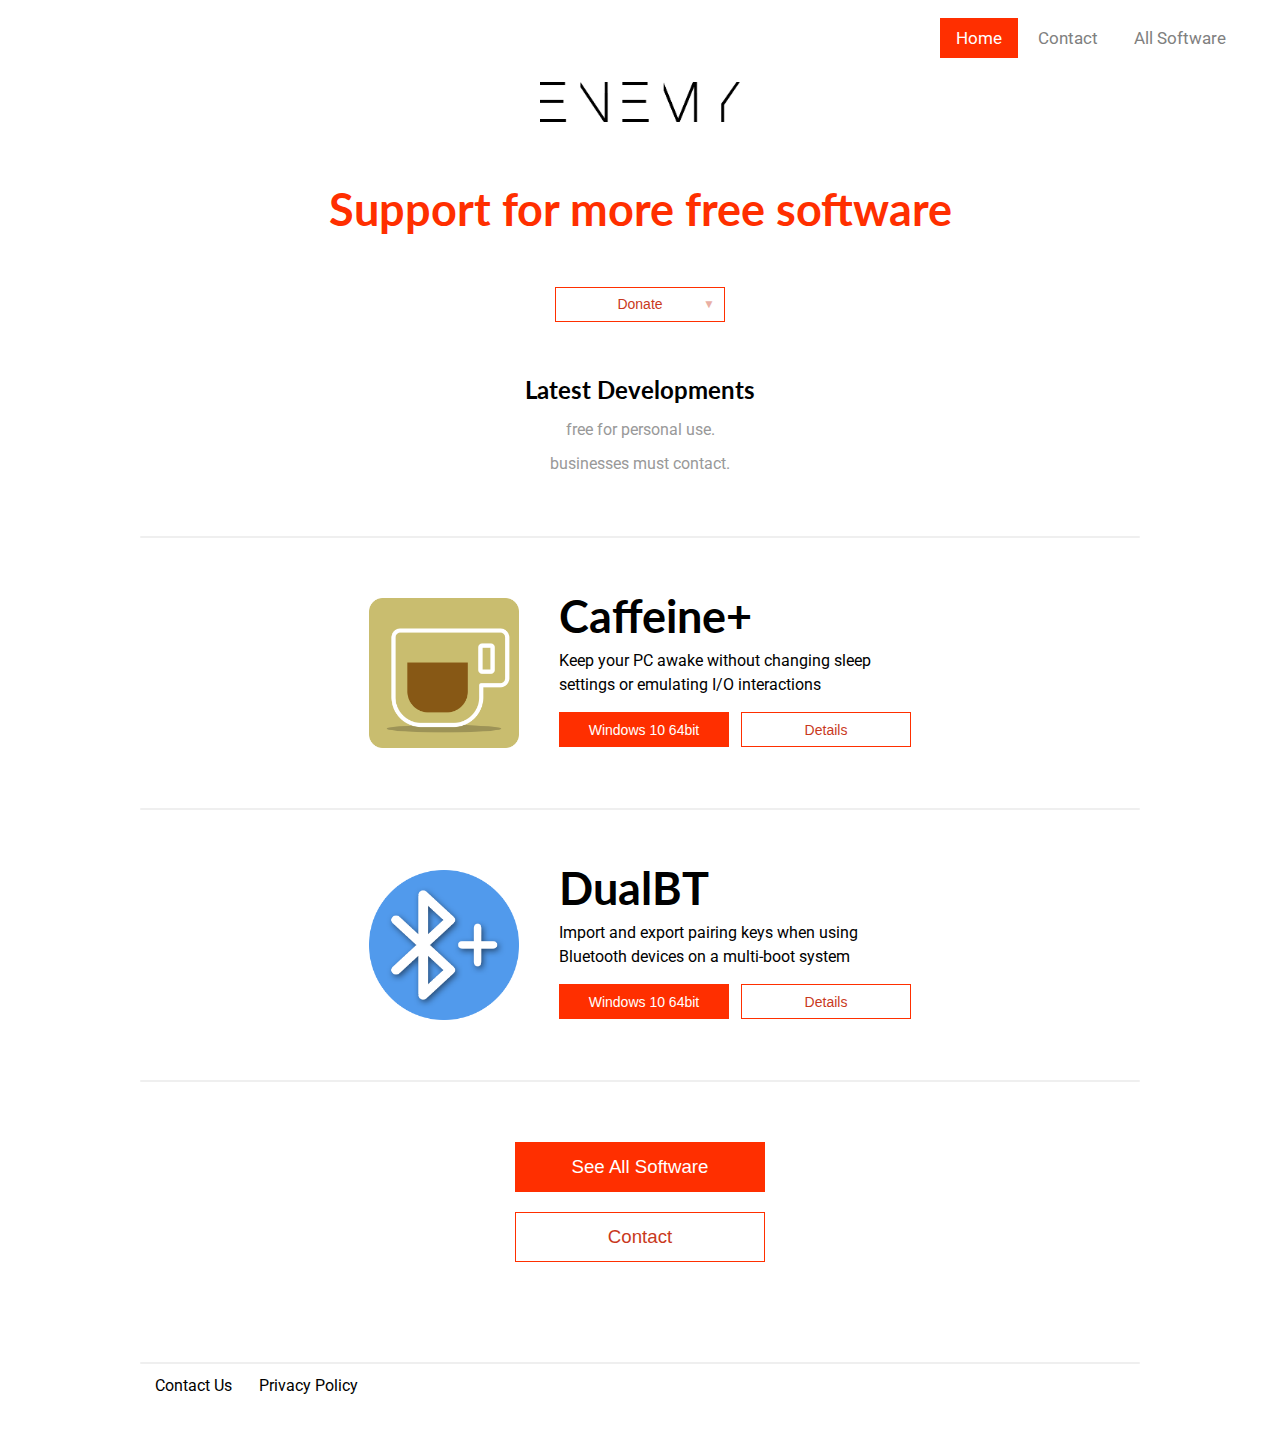
<file: index.html>
<!DOCTYPE html>
<html>
<head>

<link href="https://fonts.googleapis.com/css2?family=Lato:wght@700&display=swap" rel="stylesheet">
<link href="https://fonts.googleapis.com/css2?family=Roboto:wght@400&display=swap" rel="stylesheet">

<title>Home | Enemy</title>
<link rel="icon" type="image/x-icon" href="fav.ico">
<link rel="stylesheet" href="style.css">

<style type=text/css>
</style>

</head>

<body id='112' style="color:black;background-color:white;">

<div class="nav">
    <ul>
        <li><a class="active" href="index">Home</a></li>
        <li><a href="https://forms.gle/YW7CAU5s4Lyp3oNx7" target="_blank" rel="noopener noreferrer">Contact</a></li>
        <li><a href="all-software">All Software</a></li> 
    </ul>
</div> 

  <div class=t1 style="padding-top: 58px;"><img src="./images/logo light.png" width="199.25px" height="40px"></div>
  <div class=t1 style="padding: 50px;">Support for more free software</div>
  <button class=b1 id='DonateBtn' onclick="Donate()" style="height:35px;width:170px" type="button">Donate<div id='DonateArrow' style="position: absolute; opacity: 0.4; font-size: 12px; padding-right: 20px; width: 170px; text-align: right;">&#x25BC</div></button>


<!--- Start Donation Box --->
<div id='DonateBox' style="visibility: hidden; max-height: 0px; opacity: 0;">
    <hr>
    <div id='DonateBoxTop' style="width: 500px; margin-top: 0px; margin-left: auto; margin-right: auto; text-align: center; display: flex; transition: 0.8s;">

        <button class='b2s active' id='BTCbtn' onclick="setBTC()" style="justify-content: center; height: 30px; width: 120px;"><img src="./images/btc.png" width="20px" height="20px" style="padding-right: 7px;">Bitcoin</button>

        <button class=b2s id='ETHbtn' onclick="setETH()" style="justify-content: center; height: 30px; width: 120px;"><img src="./images/eth.png" width="20px" height="20px" style="padding-right: 7px;">Ethereum</button>

        <button class=b2s id='LTCbtn' onclick="setLTC()" style="justify-content: center; height: 30px; width: 120px;"><img src="./images/ltc.png" width="20px" height="20px" style="padding-right: 7px;">Litecoin</button>

        <button class=b2s id='USDTbtn' onclick="setUSDT()" style="justify-content: center; height: 30px; width: 120px;"><img src="./images/usdt.png" width="20px" height="20px" style="padding-right: 7px;">Tether</button>

        <button class=b2s id='DASHbtn' onclick="setDASH()" style="justify-content: center; height: 30px; width: 120px;"><img src="./images/dash.png" width="20px" height="20px" style="padding-right: 7px;">Dash</button>

    </div>
    <div id='DonateBoxBottom' style="width: 500px; margin-bottom: 0px; padding-top: 20px; padding-bottom: 20px; display: flex; align-items: center; background-color: white; outline: 1px solid black; outline-color: #ff2f00; outline-offset: -1px; margin-left: auto; margin-right: auto; transition: 0.8s;">
        <img id='qr' src="images/btc.qr.png" width="100" height="100px" style="padding: 8px; border: 2px solid black; border-radius: 12px; margin-left: 40px;">
        <div style="padding-left: 40px;">
            <div class=t2 id='CallToAction' style="line-height: 0.8; color: black; text-align: left;">Donate Bitcoin</div>
            <div class=t3 style="padding-top: 15px; padding-bottom: 15px; text-align: left; width: 250px;color: black;">Scan the QR code or send to the address below</div>
            <div style="display: flex;">
                <div style="background: white; outline: solid black 1px; width: 200px;"><input class=t3 type="text" id="Address" value="bc1qxjh4kwamr798ya6fgkylx50qcgwxa9val4k892" readonly style="display: inline-flex; line-height: 30px; width: 185px;"></div>
                <button class='b2s active' id='CopyBtn' onclick="Copy()" style="height: 30px; padding-left: 13px; padding-right: 13px; outline: 1px solid #ff2f00; line-height: 30px;">Copy</button>
            </div>  
        </div>
    </div>
    <hr>
</div>
<!--- End Donation Box --->

  <div class=t2 style="padding-top: 50px;">Latest Developments</div>
  <div class=t3 style="padding-top: 10px;">free for personal use.</div>
  <div class=t3 style="padding-top: 10px; padding-bottom: 60px;">businesses must contact.</div>
  
<hr>

<div style="padding-top: 60px; padding-bottom: 60px; text-align: center; display: flex; align-items: center; justify-content: center;">
    <img src="./images/caffeine.png" width="150px" height="150px">
    <div style="padding-left: 40px;">
        <div class=t1 style="line-height: 0.8; color: black; text-align: left;">Caffeine+</div>
        <div class=t3 style="padding-top: 15px; padding-bottom: 15px; text-align: left; width: 320px;color: black;">Keep your PC awake without changing sleep settings or emulating I/O interactions</div>
        <div style="text-align: left;">
            <button class=b2 onclick="window.location='https://www.dropbox.com/s/e1gk0u0jx8no92a/Caffeine%2B.exe?dl=1';" style="height: 35px; width: 170px;">Windows 10 64bit</button>
            <button class=b1 onclick="window.location='software/caffeine';" style="height: 35px; width: 170px;">Details</button>
        </div>
    </div>
</div>

<hr>

<div style="padding-top: 60px; padding-bottom: 60px; text-align: center; display: flex; align-items: center; justify-content: center;">
    <img src="./images/dualbt.png" width="150px" height="150px">
    <div style="padding-left: 40px;">
        <div class=t1 style="line-height: 0.8; color: black; text-align: left;">DualBT</div>
        <div class=t3 style="padding-top: 15px; padding-bottom: 15px; text-align: left; width: 320px;color: black;">Import and export pairing keys when using Bluetooth devices on a multi-boot system</div>
        <div style="text-align: left;">
            <button class=b2 onclick="window.location='https://www.dropbox.com/s/ckblsrl2dnb8pdp/Setup.exe?dl=1';" style="height: 35px; width: 170px;">Windows 10 64bit</button>
            <button class=b1 onclick="window.location='software/dualbt';" style="height: 35px; width: 170px;">Details</button>
        </div>    
    </div>
</div>

<hr>

<div style="width: 100%; padding-top: 60px"><button class=b2 onclick="window.location='all-software';" style="font-size: 14pt; height: 50px; width: 250px;" type="button">See All Software</button></div>
<div style="width: 100%; padding-top: 20px; padding-bottom: 0px;"><button class=b1 onclick="window.open('https://forms.gle/YW7CAU5s4Lyp3oNx7','_blank')" style="font-size: 14pt; height: 50px; width: 250px;" type="button">Contact</button></div>

</body>

<footer style="width: 1000px; margin-left: auto; margin-right: auto;">
    <hr>
    <ul style="text-align: left; padding-top: 10px;">
        <li style="display: inline; margin:15px;"><a href="https://forms.gle/YW7CAU5s4Lyp3oNx7" target="_blank" rel="noopener noreferrer">Contact Us</a></li>
        <li style="display: inline;"><a href="privacy-policy">Privacy Policy</a></li>
    </ul>
</footer>

<script>
    function setBTC() {
        document.getElementById("Address").value = 'bc1qxjh4kwamr798ya6fgkylx50qcgwxa9val4k892';
        document.getElementById("qr").src = 'images/btc.qr.png';
        document.getElementById("CallToAction").innerHTML = 'Donate Bitcoin';

        document.getElementById("BTCbtn").className = 'b2s active'
        document.getElementById("ETHbtn").className = 'b2s'
        document.getElementById("LTCbtn").className = 'b2s'
        document.getElementById("USDTbtn").className = 'b2s'
        document.getElementById("DASHbtn").className = 'b2s'

        document.getElementById("CopyBtn").innerHTML = 'Copy';
    }

    function setETH() {
        document.getElementById("Address").value = '0x233822f7f993115f07500A436E8BD0aBbDF00e35';
        document.getElementById("qr").src = 'images/eth.qr.png';
        document.getElementById("CallToAction").innerHTML = 'Donate Ethereum';

        document.getElementById("BTCbtn").className = 'b2s'
        document.getElementById("ETHbtn").className = 'b2s active'
        document.getElementById("LTCbtn").className = 'b2s'
        document.getElementById("USDTbtn").className = 'b2s'
        document.getElementById("DASHbtn").className = 'b2s'

        document.getElementById("CopyBtn").innerHTML = 'Copy';
    }

    function setLTC() {
        document.getElementById("Address").value = 'LY4vfJvGi6eGXic49Jkytd5F5Amcx4m2Ui';
        document.getElementById("qr").src = 'images/ltc.qr.png';
        document.getElementById("CallToAction").innerHTML = 'Donate Litecoin';

        document.getElementById("BTCbtn").className = 'b2s'
        document.getElementById("ETHbtn").className = 'b2s'
        document.getElementById("LTCbtn").className = 'b2s active'
        document.getElementById("USDTbtn").className = 'b2s'
        document.getElementById("DASHbtn").className = 'b2s'

        document.getElementById("CopyBtn").innerHTML = 'Copy';
    }

    function setUSDT() {
        document.getElementById("Address").value = '0x233822f7f993115f07500A436E8BD0aBbDF00e35';
        document.getElementById("qr").src = 'images/usdt.qr.png';
        document.getElementById("CallToAction").innerHTML = 'Donate Tether';

        document.getElementById("BTCbtn").className = 'b2s'
        document.getElementById("ETHbtn").className = 'b2s'
        document.getElementById("LTCbtn").className = 'b2s'
        document.getElementById("USDTbtn").className = 'b2s active'
        document.getElementById("DASHbtn").className = 'b2s'

        document.getElementById("CopyBtn").innerHTML = 'Copy';
    }

    function setDASH() {
        document.getElementById("Address").value = 'XiX7pH9Uwwh5huXpCEU7S4jdRCihrE1L8R';
        document.getElementById("qr").src = 'images/dash.qr.png';
        document.getElementById("CallToAction").innerHTML = 'Donate Dash';

        document.getElementById("BTCbtn").className = 'b2s'
        document.getElementById("ETHbtn").className = 'b2s'
        document.getElementById("LTCbtn").className = 'b2s'
        document.getElementById("USDTbtn").className = 'b2s'
        document.getElementById("DASHbtn").className = 'b2s active'

        document.getElementById("CopyBtn").innerHTML = 'Copy';
    }




    function Copy() {
        navigator.clipboard.writeText(document.getElementById("Address").value);
        document.getElementById("CopyBtn").innerHTML = 'Copied &#x2713';
    }

    function Donate() {
        document.getElementById("DonateArrow").innerHTML = "&#x25B2"
        document.getElementById("DonateBox").style = "max-height: 320px; padding-top: 60px; transition: 0.8s;"
        document.getElementById("DonateBoxTop").style.marginTop = "60px";
        document.getElementById("DonateBoxBottom").style.marginBottom = "60px";
        document.getElementById("DonateBtn").onclick = RemoveDonate;
    }

    function RemoveDonate() {
        document.getElementById("DonateArrow").innerHTML = "&#x25BC"
        document.getElementById("DonateBox").style = "max-height: 0px; opacity: 0; padding-top: 0px; visibility: hidden; transition: 0.8s;"
        document.getElementById("DonateBoxTop").style.marginTop = "0px";
        document.getElementById("DonateBoxBottom").style.marginBottom = "0px";
        document.getElementById("DonateBtn").onclick = Donate
    }
</script>


</html>
</file>
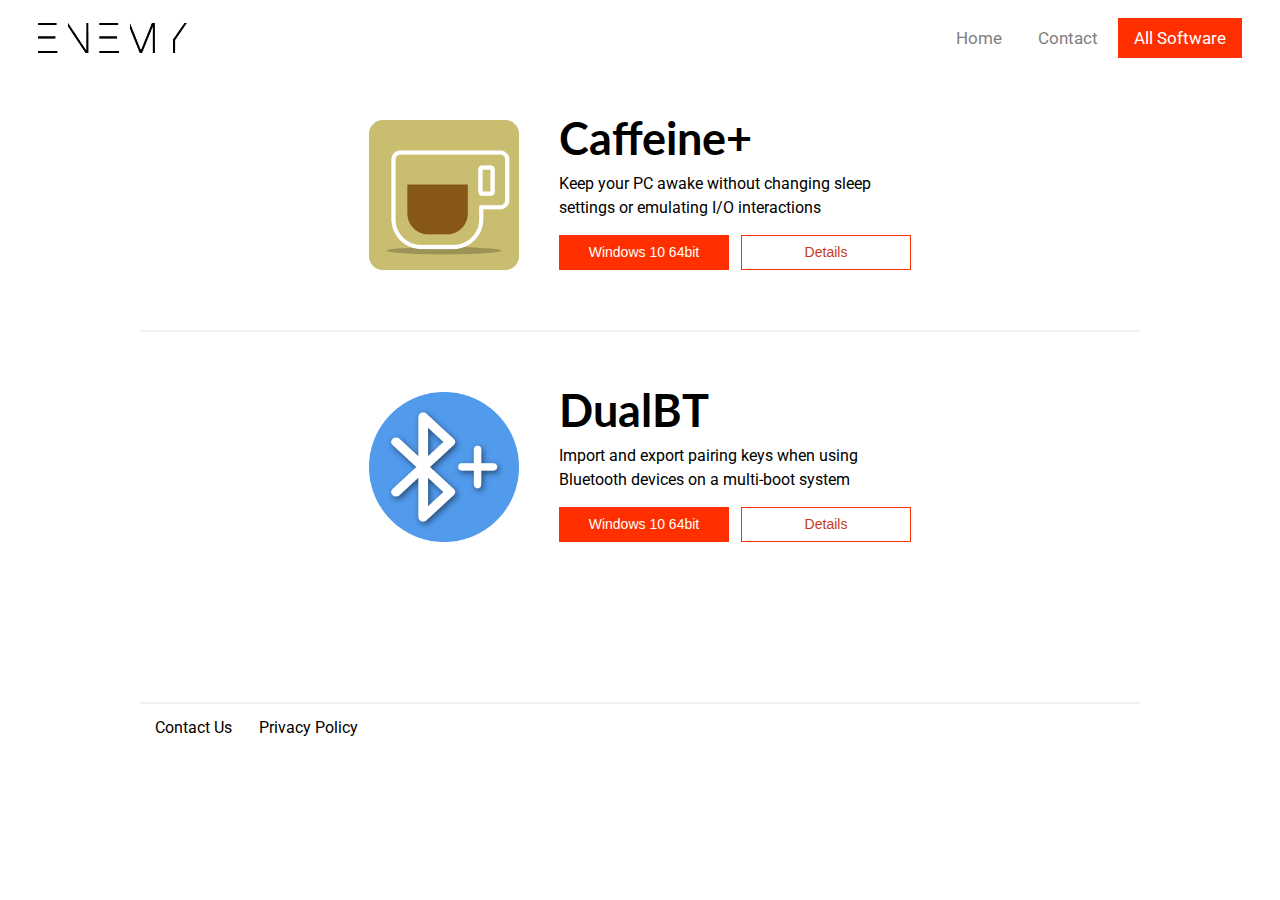
<file: all-software.html>
<!DOCTYPE html>
<html>
<head>
    <script async src="https://pagead2.googlesyndication.com/pagead/js/adsbygoogle.js?client=ca-pub-3519736098919651"
     crossorigin="anonymous"></script>

<link href="https://fonts.googleapis.com/css2?family=Lato:wght@700&display=swap" rel="stylesheet">
<link href="https://fonts.googleapis.com/css2?family=Roboto:wght@400&display=swap" rel="stylesheet">

<title>All Software | Enemy</title>
<link rel="icon" type="image/x-icon" href="fav.ico">
<link rel="stylesheet" href="style.css">

<style type=text/css>
</style>

</head>

<body id='112' style="color:black;background-color:white;">

<div class="nav">
    <ul>
        <li><a href="index">Home</a></li>
        <li><a href="https://forms.gle/YW7CAU5s4Lyp3oNx7" target="_blank" rel="noopener noreferrer">Contact</a></li>
        <li><a class="active" href="all-software">All Software</a></li> 

        <div style="width: 150px; text-align: right; position: relative; left: 15px; top: -25px; z-index: 0;">
            <a href="index" style="width: 100px;">
                <img src="./images/logo light.png" width="149.4375px" height="30px">
            </a>
        </div>

    </ul>
</div>

<div style="padding-top: 100px; padding-bottom: 60px; text-align: center; display: flex; align-items: center; justify-content: center;">
    <img src="./images/caffeine.png" width="150px" height="150px">
    <div style="padding-left: 40px;">
        <div class=t1 style="line-height: 0.8; color: black; text-align: left;">Caffeine+</div>
        <div class=t3 style="padding-top: 15px; padding-bottom: 15px; text-align: left; width: 320px;color: black;">Keep your PC awake without changing sleep settings or emulating I/O interactions</div>
        <div style="text-align: left;">
            <button class=b2 onclick="window.location='https://www.dropbox.com/s/e1gk0u0jx8no92a/Caffeine%2B.exe?dl=1';" value="click here" style="height: 35px; width: 170px;">Windows 10 64bit</button>
            <button class=b1 onclick="window.location='software/caffeine';" value="click here" style="height: 35px; width: 170px;">Details</button>
        </div>
    </div>
</div>

<hr>

<div style="padding-top: 60px; padding-bottom: 60px; text-align: center; display: flex; align-items: center; justify-content: center;">
    <img src="./images/dualbt.png" width="150px" height="150px">
    <div style="padding-left: 40px;">
        <div class=t1 style="line-height: 0.8; color: black; text-align: left;">DualBT</div>
        <div class=t3 style="padding-top: 15px; padding-bottom: 15px; text-align: left; width: 320px;color: black;">Import and export pairing keys when using Bluetooth devices on a multi-boot system</div>
        <div style="text-align: left;">
            <button class=b2 onclick="window.location='https://www.dropbox.com/s/ckblsrl2dnb8pdp/Setup.exe?dl=1';" value="click here" style="height: 35px; width: 170px;">Windows 10 64bit</button>
            <button class=b1 onclick="window.location='software/dualbt';" value="click here" style="height: 35px; width: 170px;">Details</button>
        </div>    
    </div>
</div>

</body>

<footer style="width: 1000px; margin-left: auto; margin-right: auto;">
    <hr>
    <ul style="text-align: left; padding-top: 10px;">
        <li style="display: inline; margin:15px;"><a href="https://forms.gle/YW7CAU5s4Lyp3oNx7" target="_blank" rel="noopener noreferrer">Contact Us</a></li>
        <li style="display: inline;"><a href="privacy-policy">Privacy Policy</a></li>
    </ul>
</footer>

<script>
</script>


</html>
</file>
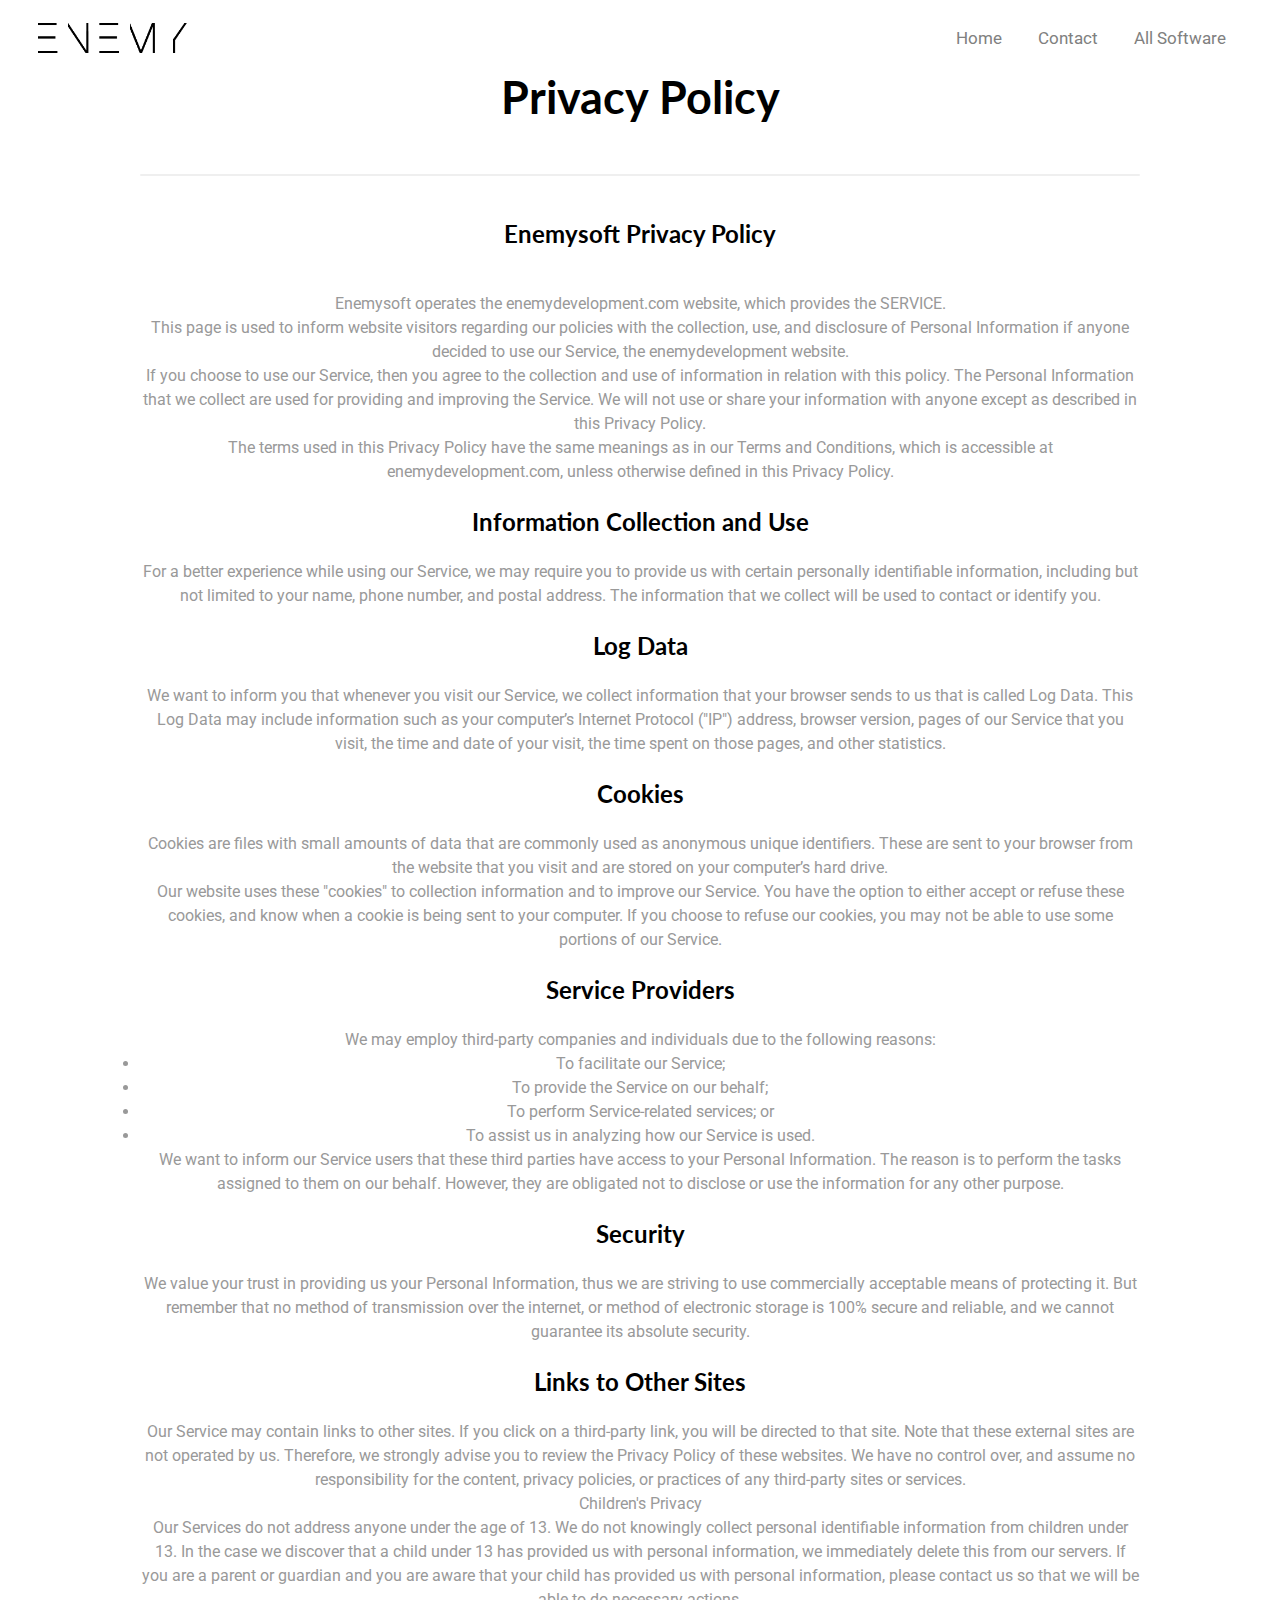
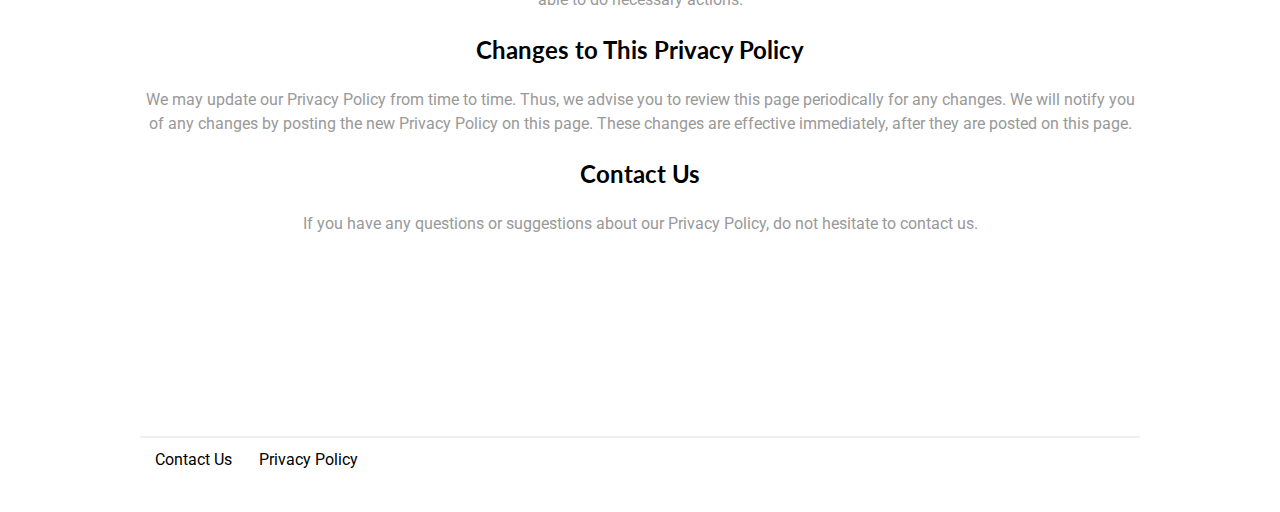
<file: privacy-policy.html>
<!DOCTYPE html>
<html>
<head>

<link href="https://fonts.googleapis.com/css2?family=Lato:wght@700&display=swap" rel="stylesheet">
<link href="https://fonts.googleapis.com/css2?family=Roboto:wght@400&display=swap" rel="stylesheet">

<title>All Software | Enemy</title>
<link rel="icon" type="image/x-icon" href="fav.ico">
<link rel="stylesheet" href="style.css">

<style type=text/css>
</style>

</head>

<body id='112' style="color:black;background-color:white;">

<div class="nav">
    <ul>
        <li><a href="index">Home</a></li>
        <li><a href="https://forms.gle/YW7CAU5s4Lyp3oNx7" target="_blank" rel="noopener noreferrer">Contact</a></li>
        <li><a href="all-software">All Software</a></li> 

        <div style="width: 150px; text-align: right; position: relative; left: 15px; top: -25px; z-index: 0;">
            <a href="index" style="width: 100px;">
                <img src="./images/logo light.png" width="149.4375px" height="30px">
            </a>
        </div>

    </ul>
</div>

<div style="width: 1000px; margin-right: auto; margin-left: auto; padding-bottom: 100px;">

    <div class=t1 style="padding: 50px; color: black;">Privacy Policy</div>
    <hr>

    <h2 class=t2 style="padding: 40px;">Enemysoft Privacy Policy</h2>

    <p>Enemysoft operates the enemydevelopment.com website, which provides the SERVICE.</p>

    <p>This page is used to inform website visitors regarding our policies with the collection, use, and disclosure of Personal Information if anyone decided to use our Service, the enemydevelopment website.</p>

    <p>If you choose to use our Service, then you agree to the collection and use of information in relation with this policy. The Personal Information that we collect are used for providing and improving the Service. We will not use or share your information with anyone except as described in this Privacy Policy.</p>

    <p>The terms used in this Privacy Policy have the same meanings as in our Terms and Conditions, which is accessible at enemydevelopment.com, unless otherwise defined in this Privacy Policy.</p>

    <h2>Information Collection and Use</h2>

    <p>For a better experience while using our Service, we may require you to provide us with certain personally identifiable information, including but not limited to your name, phone number, and postal address. The information that we collect will be used to contact or identify you.</p>

    <h2>Log Data</h2>

    <p>We want to inform you that whenever you visit our Service, we collect information that your browser sends to us that is called Log Data. This Log Data may include information such as your computer’s Internet Protocol ("IP") address, browser version, pages of our Service that you visit, the time and date of your visit, the time spent on those pages, and other statistics.</p>

    <h2>Cookies</h2>

    <p>Cookies are files with small amounts of data that are commonly used as anonymous unique identifiers. These are sent to your browser from the website that you visit and are stored on your computer’s hard drive.</p>

    <p>Our website uses these "cookies" to collection information and to improve our Service. You have the option to either accept or refuse these cookies, and know when a cookie is being sent to your computer. If you choose to refuse our cookies, you may not be able to use some portions of our Service.</p>

    <h2>Service Providers</h2>

    <p>We may employ third-party companies and individuals due to the following reasons:</p>

    <ul class=t3>
        <li>To facilitate our Service;</li>
        <li>To provide the Service on our behalf;</li>
        <li>To perform Service-related services; or</li>
        <li>To assist us in analyzing how our Service is used.</li>
    </ul>

    <p>We want to inform our Service users that these third parties have access to your Personal Information. The reason is to perform the tasks assigned to them on our behalf. However, they are obligated not to disclose or use the information for any other purpose.</p>

    <h2>Security</h2>

    <p>We value your trust in providing us your Personal Information, thus we are striving to use commercially acceptable means of protecting it. But remember that no method of transmission over the internet, or method of electronic storage is 100% secure and reliable, and we cannot guarantee its absolute security.</p>

    <h2>Links to Other Sites</h2>

    <p>Our Service may contain links to other sites. If you click on a third-party link, you will be directed to that site. Note that these external sites are not operated by us. Therefore, we strongly advise you to review the Privacy Policy of these websites. We have no control over, and assume no responsibility for the content, privacy policies, or practices of any third-party sites or services.</p>

    <p>Children's Privacy</p>

    <p>Our Services do not address anyone under the age of 13. We do not knowingly collect personal identifiable information from children under 13. In the case we discover that a child under 13 has provided us with personal information, we immediately delete this from our servers. If you are a parent or guardian and you are aware that your child has provided us with personal information, please contact us so that we will be able to do necessary actions.</p>

    <h2>Changes to This Privacy Policy</h2>

    <p>We may update our Privacy Policy from time to time. Thus, we advise you to review this page periodically for any changes. We will notify you of any changes by posting the new Privacy Policy on this page. These changes are effective immediately, after they are posted on this page.</p>

    <h2>Contact Us</h2>

    <p>If you have any questions or suggestions about our Privacy Policy, do not hesitate to contact us.</p>

</div>

</body>

<footer style="width: 1000px; margin-left: auto; margin-right: auto;">
    <hr>
    <ul style="text-align: left; padding-top: 10px;">
        <li style="display: inline; margin:15px;"><a href="https://forms.gle/YW7CAU5s4Lyp3oNx7" target="_blank" rel="noopener noreferrer">Contact Us</a></li>
        <li style="display: inline;"><a href="privacy-policy">Privacy Policy</a></li>
    </ul>
</footer>

<script>
</script>


</html>
</file>
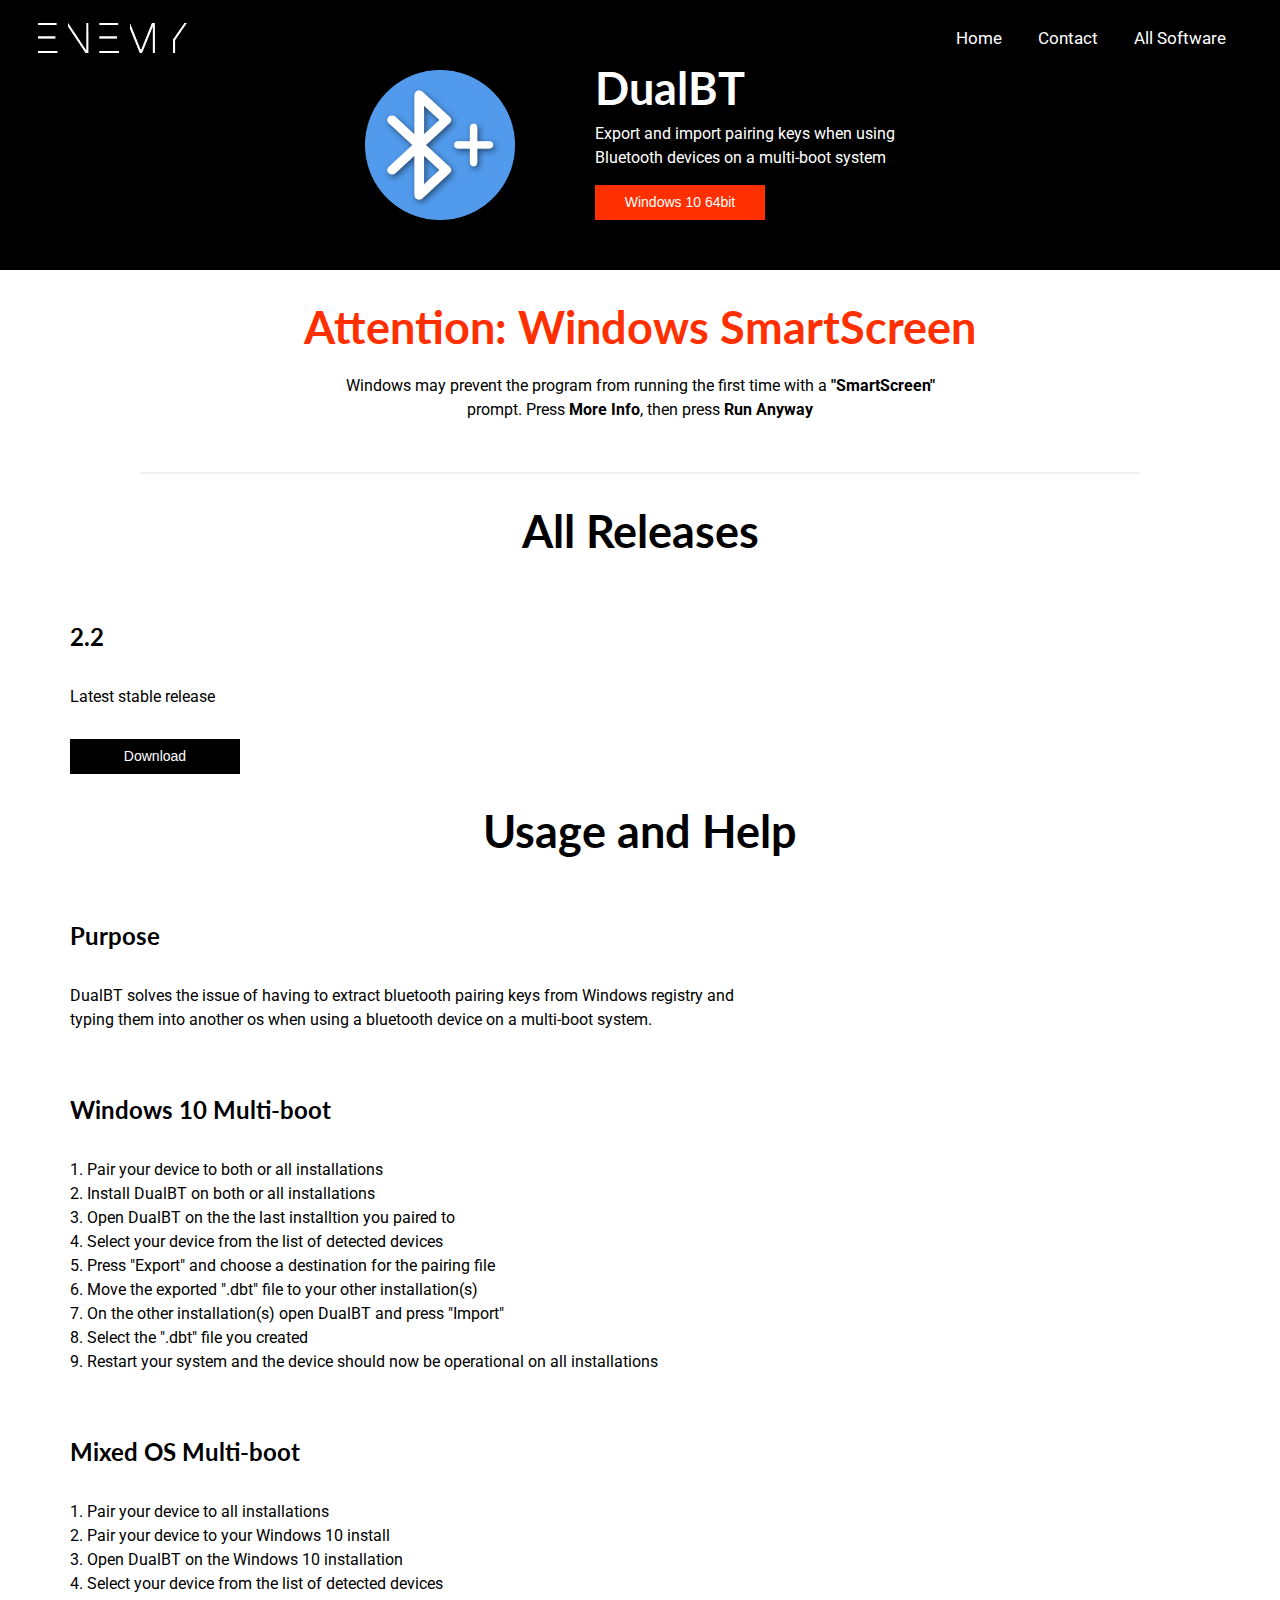
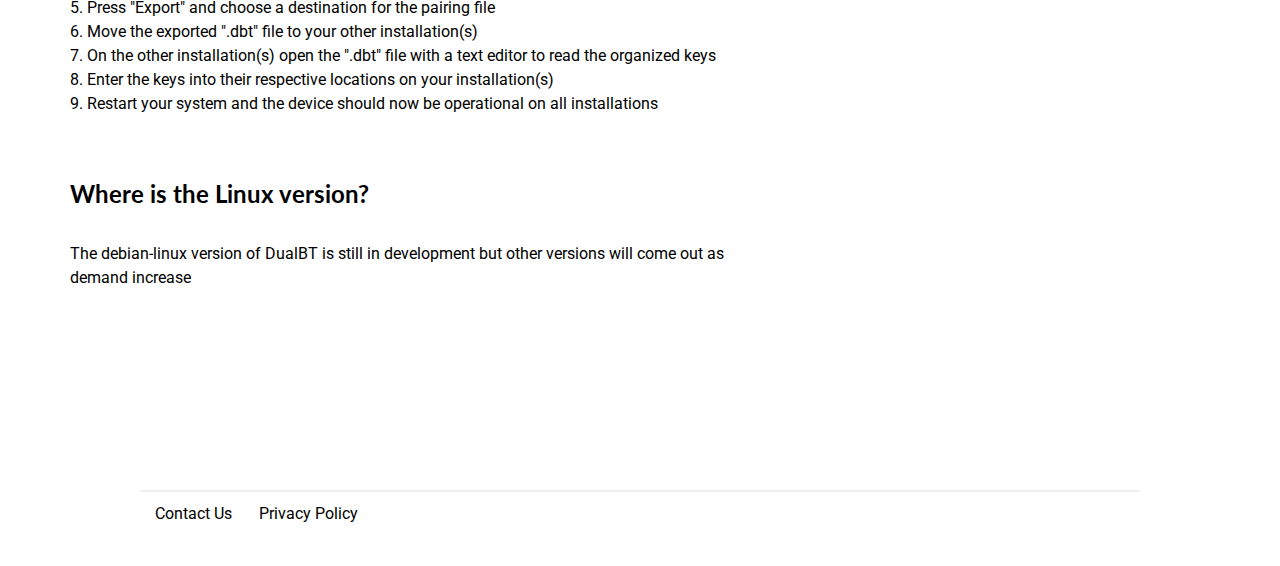
<file: software/dualbt.html>
<!DOCTYPE html>
<html>
<head>

<link href="https://fonts.googleapis.com/css2?family=Lato:wght@700&display=swap" rel="stylesheet">
<link href="https://fonts.googleapis.com/css2?family=Roboto:wght@400&display=swap" rel="stylesheet">

<title>DualBT | Enemy</title>
<link rel="icon" type="image/x-icon" href="../fav.ico">
<link rel="stylesheet" href="../style.css">

<style type=text/css>  

.nav li a {
    color: white;
}

</style>

</head>

<body id='112' style="color:black;background-color:white;">

<div class="nav">
    <ul>
        <li><a href="../index">Home</a></li>
        <li><a href="https://forms.gle/YW7CAU5s4Lyp3oNx7" target="_blank" rel="noopener noreferrer">Contact</a></li>
        <li><a href="../all-software">All Software</a></li> 
        
        <div style="width: 150px; text-align: right; position: relative; left: 15px; top: -25px; z-index: 0;">
            <a href="../index" style="width: 100px;">
                <img src="../images/logo dark.png" width="149.4375px" height="30px">
            </a>
        </div>

    </ul>
</div> 

<div style="padding-top: 70px; padding-bottom: 50px; text-align: center; display: flex; align-items: center; justify-content: center; background-color: black; width: calc(100% + 60px); z-index: -1; margin-left: -30px; margin-top: -20px; top: 0px;">

    <img src="../images/dualbt.png" width="150px" height="150px">

    <div style="padding-left: 80px;">
        <div class=t1 style="line-height: 0.8; color: white; text-align: left;">DualBT</div>
        <div class=t3 style="padding-top: 15px; padding-bottom: 15px; text-align: left; width: 320px;color: white;">Export and import pairing keys when using Bluetooth devices on a multi-boot system</div>

        <div style="text-align: left;">
            <button class=b2 onclick="window.location='https://www.dropbox.com/s/ckblsrl2dnb8pdp/Setup.exe?dl=1';" value="click here" style="height: 35px; width: 170px;">Windows 10 64bit</button>
        </div>
        
    </div>

</div>


<div class=t1 style="padding-top: 30px;">Attention: Windows SmartScreen</div>
<div class=t3 style="padding-top: 20px; padding-bottom: 50px; color: black; text-align: center; width: 600px; margin-left: auto; margin-right: auto;">Windows may prevent the program from running the first time with a <b>"SmartScreen"</b> prompt. Press <b>More Info</b>, then press <b>Run Anyway</b></div>

<hr>

<div style="max-width: 1200px; min-width: 100px; margin-left: auto; margin-right: auto; padding-bottom: 100px;">

    <div class=t1 style="color: black; padding-top: 30px; width: 500px; margin-left: auto; margin-right: auto;">All Releases</div>

    <div style="padding-left: 30px; padding-top: 30px; margin-left: auto; margin-right: auto;">
        <div class=t2 style="color: black; padding-top: 30px; width: 500px; text-align: left;">2.2</div>
        <div class=t3 style="color: black; padding-top: 30px; width: 500px; text-align: left;">Latest stable release</div>
        <div style="text-align: left; padding-top: 30px;">
        <button class=b2 onclick="window.location='https://www.dropbox.com/s/ckblsrl2dnb8pdp/Setup.exe?dl=1';" style="text-align: left; height: 35px; width: 170px; border-color: black;background-color: black;">Download</button>
        </div>
    </div>

    <div class=t1 style="color: black; padding-top: 30px; width: 500px; margin-left: auto; margin-right: auto;">Usage and Help</div>

    <div style="padding-left: 30px; padding-top: 30px; margin-left: auto; margin-right: auto;">
        <div class=t2 style="color: black; padding-top: 30px; width: 500px; text-align: left;">Purpose</div>
        <div class=t3 style="color: black; padding-top: 30px; width: 700px; text-align: left;">DualBT solves the issue of having to extract bluetooth pairing keys from Windows registry and typing them into another os when using a bluetooth device on a multi-boot system.</div>
    </div>

    <div style="padding-left: 30px; padding-top: 30px; margin-left: auto; margin-right: auto;">
        <div class=t2 style="color: black; padding-top: 30px; width: 500px; text-align: left;">Windows 10 Multi-boot</div>
        <div class=t3 style="color: black; padding-top: 30px; width: 700px; text-align: left;">1. Pair your device to both or all installations<br>2. Install DualBT on both or all installations<br>3. Open DualBT on the the last installtion you paired to<br>4. Select your device from the list of detected devices<br>5. Press "Export" and choose a destination for the pairing file<br>6. Move the exported ".dbt" file to your other installation(s)<br>7. On the other installation(s) open DualBT and press "Import"<br>8. Select the ".dbt" file you created<br>9. Restart your system and the device should now be operational on all installations</div>
    </div>

    <div style="padding-left: 30px; padding-top: 30px; margin-left: auto; margin-right: auto;">
        <div class=t2 style="color: black; padding-top: 30px; width: 500px; text-align: left;">Mixed OS Multi-boot</div>
        <div class=t3 style="color: black; padding-top: 30px; width: 700px; text-align: left;">1. Pair your device to all installations<br>2. Pair your device to your Windows 10 install<br>3. Open DualBT on the Windows 10 installation<br>4. Select your device from the list of detected devices<br>5. Press "Export" and choose a destination for the pairing file<br>6. Move the exported ".dbt" file to your other installation(s)<br>7. On the other installation(s) open the ".dbt" file with a text editor to read the organized keys<br>8. Enter the keys into their respective locations on your installation(s)<br>9. Restart your system and the device should now be operational on all installations</div>
    </div>

    <div style="padding-left: 30px; padding-top: 30px; margin-left: auto; margin-right: auto;">
        <div class=t2 style="color: black; padding-top: 30px; width: 500px; text-align: left;">Where is the Linux version?</div>
        <div class=t3 style="color: black; padding-top: 30px; width: 700px; text-align: left;">The debian-linux version of DualBT is still in development but other versions will come out as demand increase</div>
    </div>

</div>


</body>

<footer style="width: 1000px; margin-left: auto; margin-right: auto;">
    <hr>
    <ul style="text-align: left; padding-top: 10px;">
        <li style="display: inline; margin:15px;"><a href="https://forms.gle/YW7CAU5s4Lyp3oNx7" target="_blank" rel="noopener noreferrer">Contact Us</a></li>
        <li style="display: inline;"><a href="privacy-policy">Privacy Policy</a></li>
    </ul>
</footer>

<script>
</script>


</html>
</file>
<file: style.css>
* {
        margin: 0;
        padding: 0;
        border: 0;
        outline: 0;
        font-size: 100%;
        vertical-align: baseline;
        background: transparent;
    }

body {
  padding-top: 20px;
  padding-right: 30px;
  padding-left: 30px;
  padding-bottom: 30px; 
  background-size: cover;  
  font-family: monospace, monospace;
  font-size: 20px;
  text-align: center;
  align-items: center;
  justify-content: center;
}  

footer {
    padding-top: 100px;
    padding-bottom: 10px;
}

footer a {
    font-family: "Roboto", sans-serif;
    font-size: 12.0pt;
    color: black;
    text-decoration: none;
}

h1 {
    color: black;
    font-family: "Lato", sans-serif;
    font-weight: 700;
    font-size: 18.0pt;
    display: block;
    line-height: 1.5;
    text-align: center;
}

h2 {
    color: black;
    font-family: "Lato", sans-serif;
    font-weight: 700;
    font-size: 18.0pt;
    display: block;
    line-height: 1.5;
    text-align: center;
    padding: 20px
}

p {
    color: #999999;
    font-family: "Roboto", sans-serif;
    font-weight: 400;
    font-size: 12.0pt;
    display: block;
    line-height: 1.5;
    text-align: center;
}

.t1 {
    color: #ff2f00;
    font-family: "Lato", sans-serif;
    font-weight: 700;
    font-size: 34.0pt;
    display: block;
    line-height: 1.2;
    text-align: center;
}

.t2 {
    color: black;
    font-family: "Lato", sans-serif;
    font-weight: 700;
    font-size: 18.0pt;
    display: block;
    line-height: 1.5;
    text-align: center;
}

.t3 {
    color: #999999;
    font-family: "Roboto", sans-serif;
    font-weight: 400;
    font-size: 12.0pt;
    display: block;
    line-height: 1.5;
    text-align: center;
}

.b1 {
  border: 1px solid black;
  border-color: #ff2f00;
  background-color: white;
  color: #c9391c;
  font-size: 14px;
  cursor: pointer;
  border-radius: 0px;
  display: inline-flex;
  align-items: center;
  justify-content: space-around;
  transition: 0.3s;
}

.b1:hover {
    background-color: #ff2f00;
    color: white;
    cursor: pointer;
    transform: scale(1.05);
}

.b2 {
  border: 1px solid black;
  border-color: #ff2f00;
  background-color: #ff2f00;
  color: white;
  font-size: 14px;
  cursor: pointer;
  border-radius: 0px;
  display: inline-flex;
  align-items: center;
  justify-content: space-around;
  transition: 0.3s;
}

.b2:hover {
  cursor: pointer;
  transform: scale(1.05);
}

.b2s {
  background-color: none;
  color: black;
  font-size: 14px;
  cursor: pointer;
  margin: 0px;
  padding: 0px;
  display: inline-flex;
  align-items: center;
  justify-content: space-around;
}

.b2s.active {
     color: white;
     background-color: #ff2f00;
}

.b2s:hover {
  cursor: pointer;
  /*box-shadow: 0px -2px 0px #ff2f00 inset;*/
}

.container {
    display: flex;
    justify-content: center;
    flex-wrap: wrap;
    width: 700px;
    background: #eee;
    margin: 10px auto;
    position: relative;
    text-align:center;
}

hr {
    border: 0;
    border-top: 2px solid #efefef;
    border-radius: 3px;
    width: 1000px;
    margin-left: auto;
    margin-right: auto;
}

.flex-container {
    display: flex;
}

.flex-child {
    flex: 1;
    border: 2px solid yellow;
}  

.flex-child:first-child {
    margin-right: 20px;
} 

.nav ul {
    text-align: right;
    background-color: white;    
    top: 10px;  
    height: 0px;  
    font-family: "Roboto", sans-serif;
    font-size: 15px;  
    box-sizing: border-box;
    position: relative;
    top: 8px;
    right: 8px;
}

.nav li {
    display: inline-block;
}

.nav li a {
    color: grey;
    text-align: center;
    padding: 10px 16px;
    text-decoration: none;
    font-size: 17px;
    position: relative;
    z-index: 1;
    transition: 0.3s;
}

.nav li a:hover {
    color: #ff2f00;
}

.nav li a.active {
    background-color: #ff2f00;
    color: white;
}

/* Firefox */
* {
  scrollbar-width: thin;
  scrollbar-color: #ff2f00 #591606;
}

/* Chrome, Edge, and Safari */
*::-webkit-scrollbar {
  width: 8px;
}

*::-webkit-scrollbar-track {
  background: #591606;
}

*::-webkit-scrollbar-thumb {
  background-color: #ff2f00;
}
</file>
